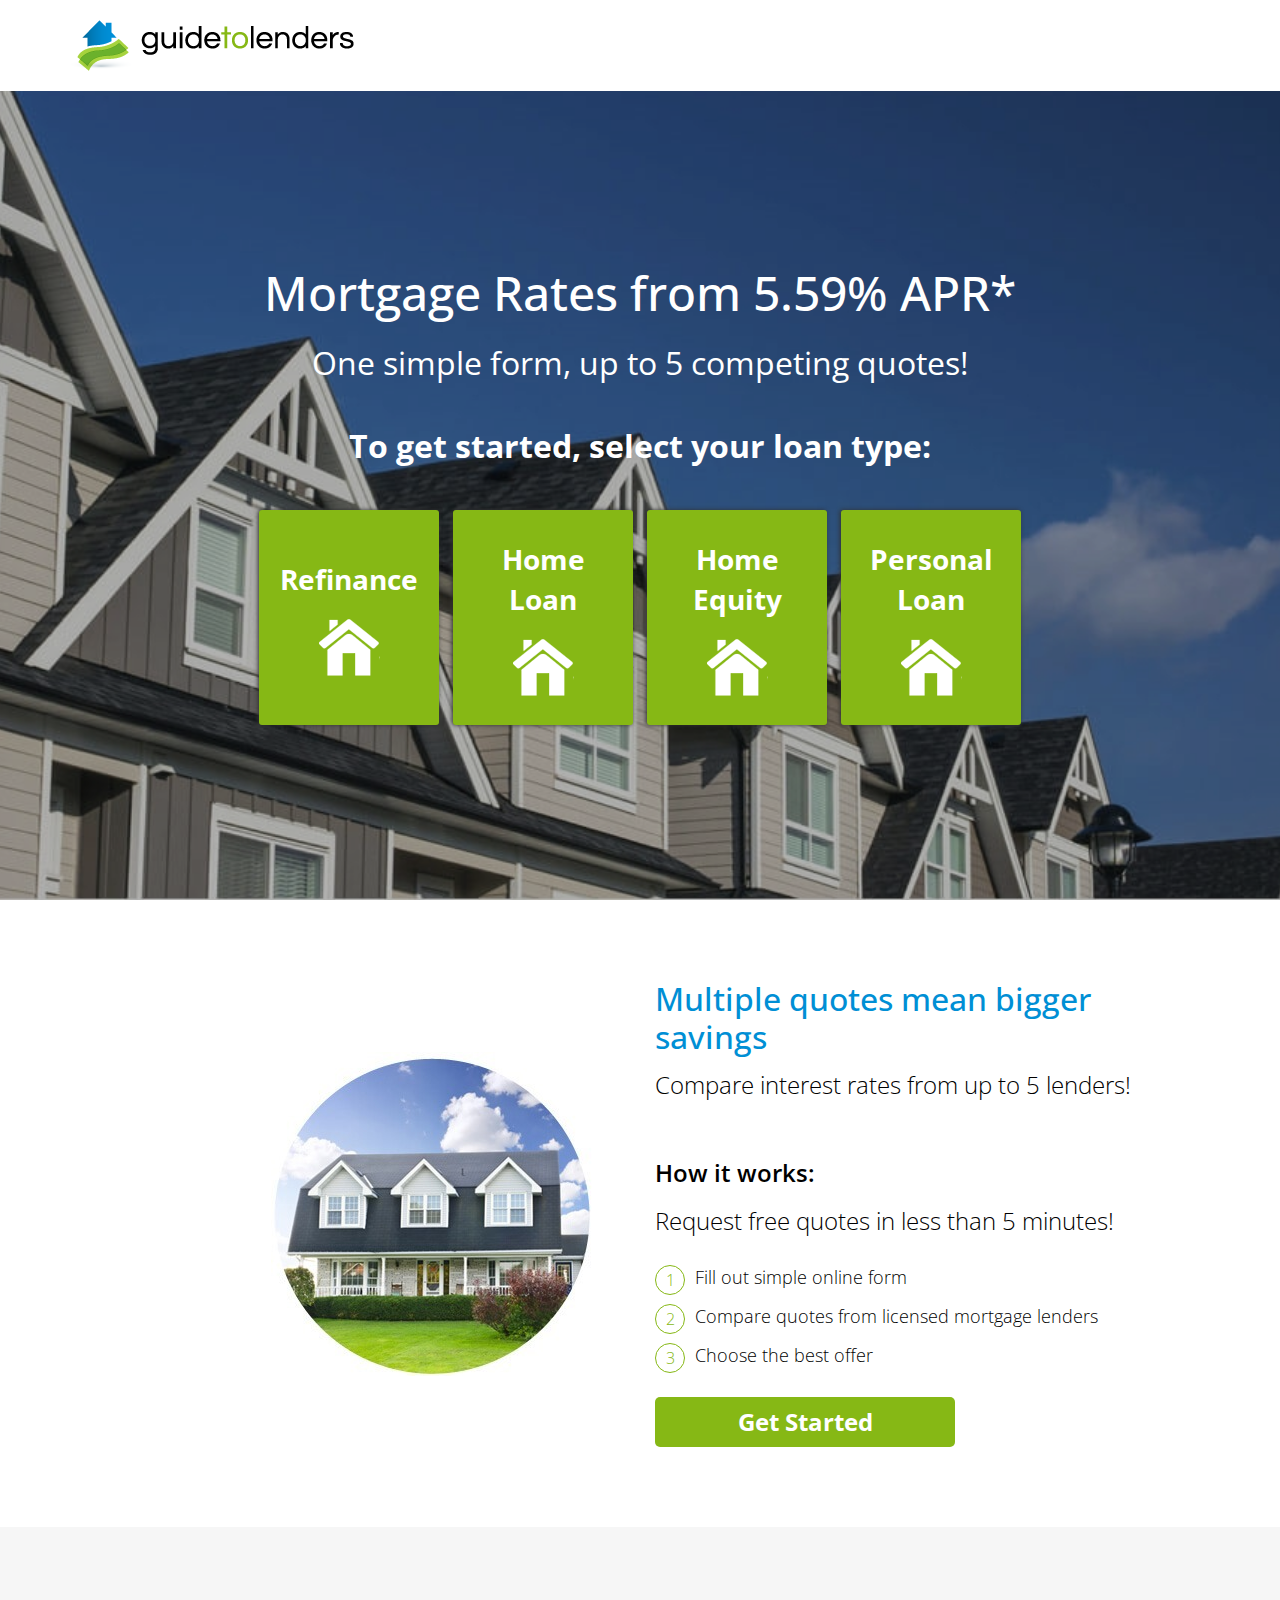
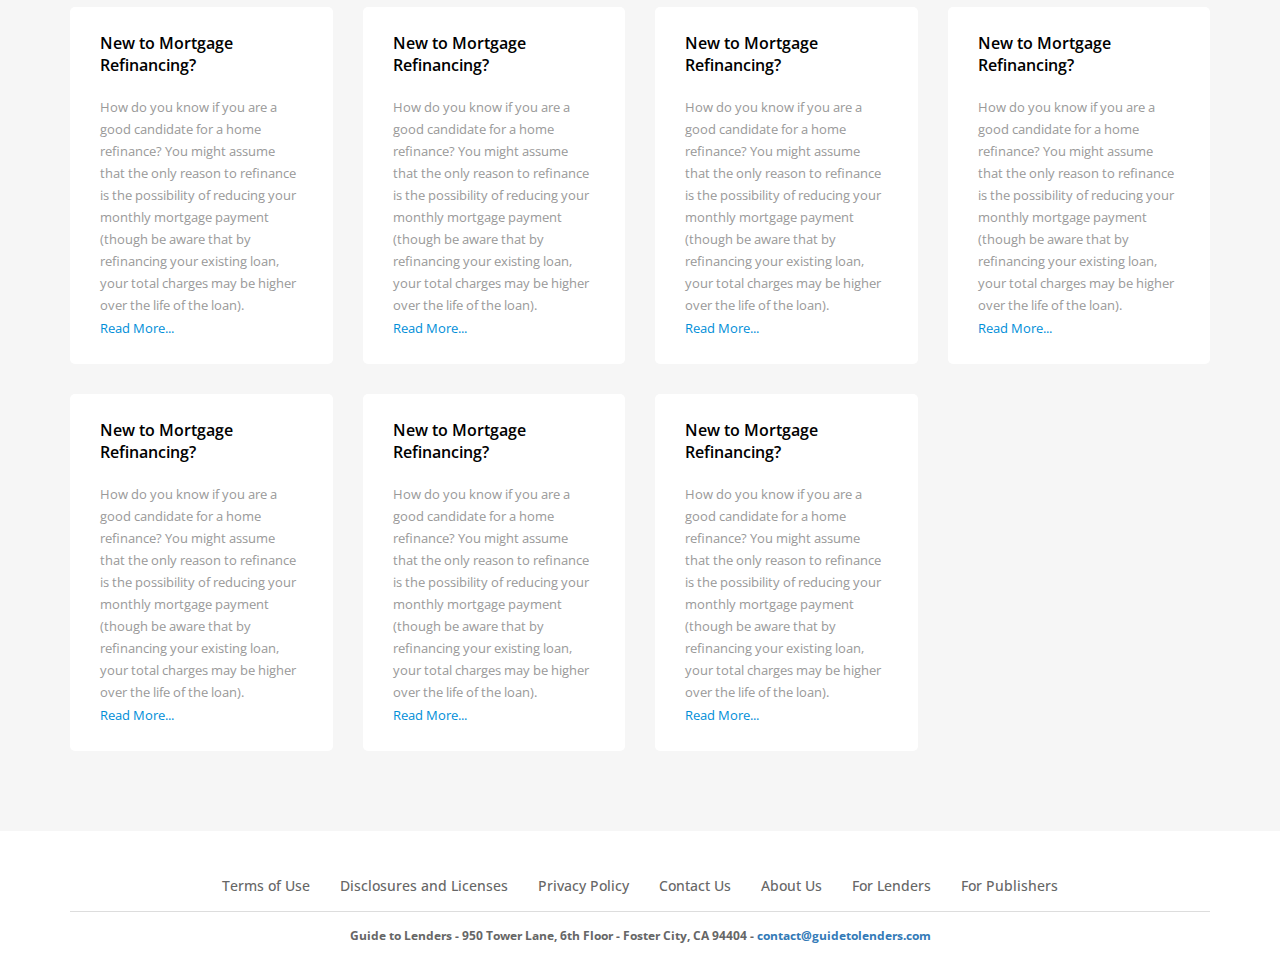
<file: html/index.html>
<!DOCTYPE html>
<html lang="en">
  <head>
    <meta charset="utf-8">
    <meta http-equiv="X-UA-Compatible" content="IE=edge">
    <meta name="viewport" content="width=device-width, initial-scale=1">
    <title>Home Loan Mortgage and Refinance Rates Online</title>

    <link href="../css/bootstrap.min.css" rel="stylesheet">
    <link href="../css/font-awesome.min.css" rel="stylesheet">
    <link href="../css/slick.css" rel="stylesheet">
    <link href="../css/slick-theme.css" rel="stylesheet">
    <link href="../css/style.css" rel="stylesheet">
    <!-- Google Fonts -->
    <link href="https://fonts.googleapis.com/css?family=Open+Sans:300,300i,400,400i,600,600i,700,700i,800,800i" rel="stylesheet">

    <!-- HTML5 shim and Respond.js for IE8 support of HTML5 elements and media queries -->
    <!-- WARNING: Respond.js doesn't work if you view the page via file:// -->
    <!--[if lt IE 9]>
      <script src="https://oss.maxcdn.com/html5shiv/3.7.3/html5shiv.min.js"></script>
      <script src="https://oss.maxcdn.com/respond/1.4.2/respond.min.js"></script>
    <![endif]-->
    </head>
    <body>
    <header class="header personal-loan">
        <div class="container">
            <div class="topbar">
                <div class="logo">
                    <a class="navbar-brand" href="index.html"><img src="../img/logo.png" alt="logo"></a>
                </div>
                <div class="top_right">
                    <a href="#" class="bold">*Ad Disclosures</a>
                </div>
            </div>
        </div>
    </header>
    <!-- header end -->
    <div class="header_gutter"></div> 
    <!-- header end -->

    <section class="banner" style="background-image: url(../img/landing_background.jpg);">
      <div class="container">
        <div class="row">
          <div class="banner_content text-center">
            <h1>Mortgage Rates from 5.59% APR*</h1>
            <h2>One simple form, up to 5 competing quotes!</h2>
            <h2>To get started, select your loan type:</h2>
          </div>
          <div class="loan_type">
            <div class="loan_item">
              <a href="refinance.html">
                <h2>Refinance</h2>
                <img src="../img/home.png" class="img-responsive" alt="">
              </a>
            </div>
            <div class="loan_item">
              <a href="homeloan.html">
                <h2>Home Loan</h2>
                <img src="../img/home.png" class="img-responsive" alt="">
              </a>
            </div>
            <div class="loan_item">
              <a href="homeequitgy.html">
                <h2>Home Equity</h2>
                <img src="../img/home.png" class="img-responsive" alt="">
              </a>
            </div>
            <div class="loan_item">
              <a href="personalloan.html">
                <h2>Personal Loan</h2>
                <img src="../img/home.png" class="img-responsive" alt="">
              </a>
            </div>
          </div>
        </div>
      </div>
    </section>
    <!-- banner end-->

    <section class="work_process">
        <div class="container">
            <div class="row align-center">
                <div class="col-md-6">
                    <div class="work_img">
                        <img src="../img/landing_page_side_image.jpg" class="img-responsive" alt="">
                    </div>
                </div>
                <div class="col-md-6">
                    <div class="work_process_content">
                        <h2>Multiple quotes mean bigger savings</h2>
                        <h4>Compare interest rates from up to 5 lenders!</h4>
                        <div class="howit_work">
                            <h4>How it works:</h4>
                            <h4>Request free quotes in less than 5 minutes!</h4>
                            <ul>
                                <li>Fill out simple online form</li>
                                <li>Compare quotes from licensed mortgage lenders</li>
                                <li>Choose the best offer</li>
                            </ul>
                            <button class="btn">Get Started</button>
                        </div>
                    </div>
                </div>
            </div>
        </div>
    </section>
    <!-- work_process end -->

    <section class="services">
        <div class="container">
            <div class="row eq-height">
                <div class="col-md-3 col-sm-6 col-xs-6 col">
                    <div class="service_item">
                        <a class="title" href="#">New to Mortgage Refinancing?</a>
                        <p>How do you know if you are a good candidate for a home refinance? You might assume that the only reason to refinance is the possibility of reducing your monthly mortgage payment (though be aware that by refinancing your existing loan, your total charges may be higher over the life of the loan).</p>
                        <a class="read-more" href="#">Read More...</a>
                    </div><!-- service Item -->
                </div>
                
                <div class="col-md-3 col-sm-6 col-xs-6 col">
                    <div class="service_item">
                        <a class="title" href="#">New to Mortgage Refinancing?</a>
                        <p>How do you know if you are a good candidate for a home refinance? You might assume that the only reason to refinance is the possibility of reducing your monthly mortgage payment (though be aware that by refinancing your existing loan, your total charges may be higher over the life of the loan).</p>
                        <a class="read-more" href="#">Read More...</a>
                    </div><!-- service Item -->
                </div>
                
                <div class="col-md-3 col-sm-6 col-xs-6 col">
                    <div class="service_item">
                        <a class="title" href="#">New to Mortgage Refinancing?</a>
                        <p>How do you know if you are a good candidate for a home refinance? You might assume that the only reason to refinance is the possibility of reducing your monthly mortgage payment (though be aware that by refinancing your existing loan, your total charges may be higher over the life of the loan).</p>
                        <a class="read-more" href="#">Read More...</a>
                    </div><!-- service Item -->
                </div>
                
                <div class="col-md-3 col-sm-6 col-xs-6 col">
                    <div class="service_item">
                        <a class="title" href="#">New to Mortgage Refinancing?</a>
                        <p>How do you know if you are a good candidate for a home refinance? You might assume that the only reason to refinance is the possibility of reducing your monthly mortgage payment (though be aware that by refinancing your existing loan, your total charges may be higher over the life of the loan).</p>
                        <a class="read-more" href="#">Read More...</a>
                    </div><!-- service Item -->
                </div>
                
                <div class="col-md-3 col-sm-6 col-xs-6 col">
                    <div class="service_item">
                        <a class="title" href="#">New to Mortgage Refinancing?</a>
                        <p>How do you know if you are a good candidate for a home refinance? You might assume that the only reason to refinance is the possibility of reducing your monthly mortgage payment (though be aware that by refinancing your existing loan, your total charges may be higher over the life of the loan).</p>
                        <a class="read-more" href="#">Read More...</a>
                    </div><!-- service Item -->
                </div>
                
                <div class="col-md-3 col-sm-6 col-xs-6 col">
                    <div class="service_item">
                        <a class="title" href="#">New to Mortgage Refinancing?</a>
                        <p>How do you know if you are a good candidate for a home refinance? You might assume that the only reason to refinance is the possibility of reducing your monthly mortgage payment (though be aware that by refinancing your existing loan, your total charges may be higher over the life of the loan).</p>
                        <a class="read-more" href="#">Read More...</a>
                    </div><!-- service Item -->
                </div>

                <div class="col-md-3 col-sm-6 col-xs-6 col">
                    <div class="service_item">
                        <a class="title" href="#">New to Mortgage Refinancing?</a>
                        <p>How do you know if you are a good candidate for a home refinance? You might assume that the only reason to refinance is the possibility of reducing your monthly mortgage payment (though be aware that by refinancing your existing loan, your total charges may be higher over the life of the loan).</p>
                        <a class="read-more" href="#">Read More...</a>
                    </div><!-- service Item -->
                </div>
            </div>
        </div>
    </section>
    <!-- services end -->

    <footer class="footer">
        <div class="container">
            <div class="row">
                <div class="col-md-12">
                    <div class="footer-menu">
                        <ul class="nav navbar-nav">
                            <li><a href="#">Terms of Use</a></li>
                            <li><a href="#">Disclosures and Licenses</a></li>
                            <li><a href="#">Privacy Policy</a></li>
                            <li><a href="#">Contact Us</a></li>
                            <li><a href="#">About Us</a></li>
                            <li><a href="#">For Lenders</a></li>
                            <li><a href="#">For Publishers</a></li>
                        </ul>
                    </div>
                </div>
                
                <div class="col-md-12">
                    <div class="copyright text-center">
                        <p>Guide to Lenders - 950 Tower Lane, 6th Floor - Foster City, CA 94404 - <a href="mailto:contact@guidetolenders.com">contact@guidetolenders.com</a></p>
                    </div>
                </div>
            </div>
        </div>
    </footer>
    <!-- jQuery (necessary for Bootstrap's JavaScript plugins) -->
    <script src="../js/jquery.min.js"></script>
    <script src="../js/bootstrap.min.js"></script>
    <script src="../js/slick.min.js"></script>
    <script src="../js/scripts.js"></script>
  </body>
</html>
</file>
<file: css/style.css>
html, body, div, span, img, ol, ul, li, a, p, h1, h2, h3, h4, h5, h6, option, legend, label, table, th, td, tr, article, aside, caption, figure, footer, header, hgroup, mark, nav, section, time, audio, video {
  margin: 0;
  padding: 0;
  border: 0;
  outline: 0; }

html {
  margin: 0;
  padding: 0;
  height: 100%; }

body {
  margin: 0;
  padding: 0;
  width: 100%;
  height: 100%;
  font-size: 16px;
  font-family: "Open Sans", sans-serif; }

a, h1, h2, h3, h4, h5, h6 {
  font-family: "Open Sans", sans-serif; }

a:hover, a:focus {
  text-decoration: none !important; }

h1 {
  font-size: 48px;
  line-height: 52px; }

h2 {
  font-size: 32px;
  line-height: 38px; }

h3 {
  font-size: 28px;
  line-height: 32px; }

h4 {
  font-size: 24px;
  line-height: 28px; }

h5 {
  font-size: 18px;
  line-height: 24px; }

.align-center {
  display: -webkit-box;
  display: -ms-flexbox;
  display: flex;
  -webkit-box-align: center;
  -ms-flex-align: center;
  align-items: center; }

.eq-height {
  display: -webkit-box;
  display: -ms-flexbox;
  display: flex;
  -ms-flex-wrap: wrap;
  flex-wrap: wrap; }

.btn {
  background: #86B815;
  font-size: 24px;
  font-weight: bold;
  border-radius: 10px;
  color: #fff;
  max-width: 100%;
  width: 300px;
  border: 0;
  border-radius: 5px;
  height: 50px;
  display: -webkit-box;
  display: -ms-flexbox;
  display: flex;
  -webkit-box-align: center;
  -ms-flex-align: center;
  align-items: center;
  -webkit-box-pack: center;
  -ms-flex-pack: center;
  justify-content: center;
  -webkit-transition: all .5s ease;
  -o-transition: all .5s ease;
  transition: all .5s ease; }
  .btn:hover, .btn:focus, .btn:active.focus {
    background-color: #a7ea0f;
    outline: 0;
    outline-offset: 0;
    -webkit-box-shadow: none;
    box-shadow: none;
    color: #fff; }

/*End Genarel css*/
.header {
  -webkit-transition: all .5s ease;
  -o-transition: all .5s ease;
  transition: all .5s ease;
  padding: 20px 0;
  border-bottom: 1px solid #ddd;
  position: fixed;
  width: 100%;
  z-index: 99999;
  top: 0;
  left: 0; }
  .header .topbar {
    display: -webkit-box;
    display: -ms-flexbox;
    display: flex;
    -webkit-box-align: center;
    -ms-flex-align: center;
    align-items: center; }
    .header .topbar .logo {
      -webkit-box-flex: 1;
      -ms-flex-positive: 1;
      flex-grow: 1; }
      .header .topbar .logo .navbar-brand {
        padding: 0;
        height: auto; }
      .header .topbar .logo img {
        -webkit-transition: all .5s ease;
        -o-transition: all .5s ease;
        transition: all .5s ease;
        max-width: 100%; }
    .header .topbar .top_right {
      text-align: right; }
      .header .topbar .top_right a {
        color: #000; }
  .header.sticky {
    background: #fff;
    padding: 10px 0;
    -webkit-box-shadow: 0 0px 12px rgba(0, 0, 0, 0.3);
    -moz-box-shadow: 0 0px 12px rgba(0, 0, 0, 0.3);
    -ms-box-shadow: 0 0px 12px rgba(0, 0, 0, 0.3);
    -o-box-shadow: 0 0px 12px rgba(0, 0, 0, 0.3);
    box-shadow: 0 0px 30px rgba(0, 0, 0, 0.3); }
    .header.sticky .topbar .logo img {
      max-width: 80%; }

/*header css end*/
.banner {
  position: relative;
  background-repeat: no-repeat;
  background-attachment: fixed;
  background-size: cover !important;
  background-position: center center;
  position: relative;
  width: 100%;
  height: calc(100% - 91px);
  display: -webkit-box;
  display: -ms-flexbox;
  display: flex;
  -webkit-box-align: center;
  -ms-flex-align: center;
  align-items: center;
  -webkit-box-pack: center;
  -ms-flex-pack: center;
  justify-content: center; }
  .banner:before {
    position: absolute;
    content: "";
    top: 0;
    left: 0;
    height: 100%;
    width: 100%;
    background: rgba(0, 0, 0, 0.3); }
  .banner .banner_content {
    color: #fff;
    position: relative;
    z-index: 1; }
    .banner .banner_content h1 {
      margin: 0 0 25px; }
    .banner .banner_content h2 {
      font-weight: 400; }
      .banner .banner_content h2:last-child {
        font-weight: 700;
        margin: 45px 0; }
  .banner .loan_type {
    display: -webkit-box;
    display: -ms-flexbox;
    display: flex;
    -ms-flex-wrap: wrap;
    flex-wrap: wrap;
    -webkit-box-pack: center;
    -ms-flex-pack: center;
    justify-content: center;
    position: relative;
    z-index: 1; }
    .banner .loan_type .loan_item {
      text-align: center;
      background-color: #86B815;
      color: #ffffff;
      margin: 0 7px;
      width: 180px;
      padding: 29px;
      display: -webkit-box;
      display: -ms-flexbox;
      display: flex;
      -webkit-box-pack: center;
      -ms-flex-pack: center;
      justify-content: center;
      -webkit-box-align: center;
      -ms-flex-align: center;
      align-items: center;
      -ms-flex-wrap: wrap;
      flex-wrap: wrap;
      border-radius: 3px;
      -webkit-box-shadow: -1px 0 4px #313131;
      box-shadow: -1px 0 4px #313131; }
      .banner .loan_type .loan_item h2 {
        margin-top: 0;
        margin-bottom: 20px;
        line-height: 28px;
        color: #fff;
        font-size: 28px;
        font-weight: 700;
        line-height: 40px; }
      .banner .loan_type .loan_item img {
        margin: 0 auto; }

/*banner end*/
.work_process {
  padding: 80px 0;
  counter-reset: section; }
  .work_process .work_img {
    height: 324px;
    width: 324px;
    margin-left: auto;
    margin-right: 30px;
    border-radius: 500px; }
  .work_process .work_process_content h2 {
    color: #008FD5;
    margin: 0 0 15px;
    font-weight: 500; }
  .work_process .work_process_content h4 {
    font-weight: 300;
    color: #000; }
  .work_process .work_process_content .howit_work {
    margin: 60px 0 0; }
    .work_process .work_process_content .howit_work h4:first-child {
      font-weight: 600;
      margin: 0 0 20px; }
    .work_process .work_process_content .howit_work ul {
      margin: 30px 0; }
      .work_process .work_process_content .howit_work ul li {
        list-style: none;
        font-size: 18px;
        margin: 15px 0;
        line-height: 24px;
        color: #000;
        font-weight: 300; }
        .work_process .work_process_content .howit_work ul li:before {
          counter-increment: section;
          content: counter(section);
          width: 30px;
          height: 30px;
          border: 1px solid #86B815;
          border-radius: 500px;
          display: -webkit-inline-box;
          display: -ms-inline-flexbox;
          display: inline-flex;
          -webkit-box-align: center;
          -ms-flex-align: center;
          align-items: center;
          -webkit-box-pack: center;
          -ms-flex-pack: center;
          justify-content: center;
          color: #86B815;
          font-size: 16px;
          margin-right: 10px;
          overflow: hidden;
          float: left; }

/*work_process End*/
.services {
  padding: 80px 0 50px;
  background-color: #F6F6F6; }
  .services .service_item {
    background: #fff;
    padding: 25px 30px;
    margin-bottom: 30px;
    border-radius: 5px;
    -webkit-transition: all .5s ease;
    -o-transition: all .5s ease;
    transition: all .5s ease; }
    .services .service_item .title {
      font-size: 16px;
      line-height: 22px;
      color: #000;
      font-weight: 600;
      margin: 0 0 20px;
      display: block;
      -webkit-transition: all .5s ease;
      -o-transition: all .5s ease;
      transition: all .5s ease; }
      .services .service_item .title:hover, .services .service_item .title:focus {
        color: #86B815; }
    .services .service_item p {
      font-size: 13px;
      line-height: 22px;
      color: #999; }
    .services .service_item .read-more {
      font-size: 13px;
      color: #008ed8; }
    .services .service_item:hover, .services .service_item:focus {
      -webkit-box-shadow: 0px 1px 25px 0px rgba(0, 0, 0, 0.3);
      box-shadow: 0px 1px 25px 0px rgba(0, 0, 0, 0.3); }

/*services End*/
.footer {
  padding: 30px 0; }
  .footer .footer-menu .nav {
    width: 100%;
    display: -webkit-box;
    display: -ms-flexbox;
    display: flex;
    -ms-flex-wrap: wrap;
    flex-wrap: wrap;
    -webkit-box-align: center;
    -ms-flex-align: center;
    align-items: center;
    -webkit-box-pack: center;
    -ms-flex-pack: center;
    justify-content: center; }
    .footer .footer-menu .nav.navbar-nav li a {
      font-weight: 500;
      color: #666666;
      -webkit-transition: all .5s ease;
      -o-transition: all .5s ease;
      transition: all .5s ease;
      font-size: 14px; }
      .footer .footer-menu .nav.navbar-nav li a:hover, .footer .footer-menu .nav.navbar-nav li a:focus {
        background: transparent;
        color: #86B815; }
    .footer .footer-menu .nav.navbar-nav li:hover a, .footer .footer-menu .nav.navbar-nav li:focus a {
      background: transparent; }
  .footer .copyright {
    padding-top: 15px;
    border-top: 1px solid #ddd; }
    .footer .copyright p {
      font-size: 12px;
      font-weight: bold;
      color: #666; }

/*footer end*/
/*--------------------------refinance page-----------------------------*/
.loan_page {
  padding: 50px 0; }
  .loan_page .loan_page_content {
    border-right: 1px solid #ddd; }
    .loan_page .loan_page_content h2 {
      color: #008FD5; }
    .loan_page .loan_page_content .rate_bottom {
      margin-top: 20px; }

/*----------------------------personal page-------------------*/
.header.personal-loan {
  border: 0; }
  .header.personal-loan .top_right a {
    color: #fff; }

.header.sticky .top_right a {
  color: #000; }

.personal {
  height: 100%;
  background-repeat: no-repeat;
  background-size: cover !important;
  overflow: hidden; }
  .personal .personal-banner-wrapper {
    max-width: 900px;
    margin: 110px auto 0; }
    .personal .personal-banner-wrapper .personal_content h1 {
      color: #fff;
      font-size: 60px;
      line-height: 70px;
      letter-spacing: 1.3px; }
    .personal .personal-banner-wrapper .personal_content h4 {
      color: #fff;
      margin: 45px 0;
      font-weight: 300; }
    .personal .personal-banner-wrapper .search_field {
      color: #fff; }
      .personal .personal-banner-wrapper .search_field .input-group {
        display: -webkit-box;
        display: -ms-flexbox;
        display: flex;
        -ms-flex-wrap: wrap;
        flex-wrap: wrap; }
        .personal .personal-banner-wrapper .search_field .input-group .form-control {
          width: 75%;
          height: 70px;
          font-size: 28px;
          padding-left: 30px;
          -webkit-box-shadow: none;
          box-shadow: none;
          position: relative;
          border-color: transparent; }
          .personal .personal-banner-wrapper .search_field .input-group .form-control:focus {
            -webkit-box-shadow: none;
            box-shadow: none;
            border-color: transparent; }
        .personal .personal-banner-wrapper .search_field .input-group .input-group-btn {
          width: 25%; }
          .personal .personal-banner-wrapper .search_field .input-group .input-group-btn .btn {
            border-top-left-radius: 0;
            border-bottom-left-radius: 0;
            height: 70px;
            font-weight: 300;
            width: 100%; }
            .personal .personal-banner-wrapper .search_field .input-group .input-group-btn .btn:focus {
              border-color: transparent;
              outline: 0;
              outline-offset: 0; }
        .personal .personal-banner-wrapper .search_field .input-group #show-item {
          position: absolute;
          top: calc(50% - 20px);
          left: 69%;
          height: 100%;
          color: #86B815;
          z-index: 999;
          font-size: 40px; }
      .personal .personal-banner-wrapper .search_field p {
        margin: 25px 0 0;
        font-size: 12px; }

.partners {
  position: absolute;
  bottom: 40px;
  width: 100%;
  left: 0; }
  .partners .p_banner_bottom {
    color: #fff; }
    .partners .p_banner_bottom h5 {
      font-weight: 400;
      color: #fff;
      font-style: italic;
      font-size: 18px;
      margin: 0 0 25px; }
    .partners .p_banner_bottom p {
      font-size: 12px;
      font-weight: 400; }
  .partners ul {
    display: -webkit-box;
    display: -ms-flexbox;
    display: flex;
    -ms-flex-wrap: wrap;
    flex-wrap: wrap;
    -webkit-box-align: center;
    -ms-flex-align: center;
    align-items: center;
    -webkit-box-pack: center;
    -ms-flex-pack: center;
    justify-content: center; }
    .partners ul li {
      padding: 0 40px; }
      .partners ul li img {
        cursor: pointer;
        width: 100%; }

/* Steps */
.steps {
  counter-reset: section;
  padding: 80px 0; }
  .steps .section-title h1 {
    font-size: 42px;
    color: #333; }
  .steps .step-list {
    display: table;
    width: 100%;
    text-align: center;
    margin: 50px 0; }
    .steps .step-list .step {
      display: -webkit-inline-box;
      display: -ms-inline-flexbox;
      display: inline-flex;
      -webkit-box-align: center;
      -ms-flex-align: center;
      align-items: center;
      width: 25%; }
      .steps .step-list .step:before {
        counter-increment: section;
        content: counter(section);
        font-size: 60px;
        color: #85b715;
        font-weight: bold;
        margin-right: 10px; }
      .steps .step-list .step p {
        text-transform: uppercase;
        font-size: 18px;
        color: #656565;
        font-weight: 300;
        text-align: left; }
        .steps .step-list .step p span {
          color: #008fd7;
          display: block; }

.serve-consumers {
  padding: 100px 0;
  background: #008fd7; }
  .serve-consumers .serve-content {
    color: #fff; }
    .serve-consumers .serve-content h1 {
      color: #fff;
      line-height: 46px;
      font-size: 40px;
      margin: 0 0 20px;
      font-weight: 300; }
    .serve-consumers .serve-content p {
      font-size: 14px; }

.find-loan {
  padding: 100px 0; }
  .find-loan .loan-content h1 {
    line-height: 46px;
    font-size: 40px;
    margin: 0 0 35px;
    font-weight: 500; }
  .find-loan .loan-content p {
    font-size: 14px; }
    .find-loan .loan-content p strong {
      color: #86B815; }
  .find-loan .loan-content .btn {
    margin: 25px 0 0;
    width: 210px;
    height: 75px;
    border-radius: 0;
    font-weight: 300; }
  .find-loan .media img {
    margin-left: auto; }

.serve-consumers {
  padding: 100px 0;
  background: #008fd7; }
  .serve-consumers .serve-content {
    color: #fff; }
    .serve-consumers .serve-content h1 {
      color: #fff;
      line-height: 46px;
      font-size: 40px;
      margin: 0 0 20px;
      font-weight: 300; }
    .serve-consumers .serve-content p {
      font-size: 14px; }

.loan-process {
  background: #F2F2F2;
  padding: 80px 0; }
  .loan-process .section-title h1 {
    font-size: 42px;
    color: #333; }
  .loan-process .loan-process-slider .item {
    cursor: pointer; }
    .loan-process .loan-process-slider .item .media-img {
      height: 181px;
      width: 180px;
      position: relative;
      margin: 30px auto;
      border-radius: 500px;
      border: 1px solid #86B815;
      display: -webkit-box;
      display: -ms-flexbox;
      display: flex;
      -webkit-box-align: center;
      -ms-flex-align: center;
      align-items: center;
      -webkit-box-pack: center;
      -ms-flex-pack: center;
      justify-content: center; }
      .loan-process .loan-process-slider .item .media-img .hover-text {
        position: absolute;
        top: 0;
        left: 0;
        opacity: 0;
        -webkit-transition: all .5s ease;
        -o-transition: all .5s ease;
        transition: all .5s ease;
        height: 180px;
        width: 180px;
        border-radius: 500px;
        background: #86B815;
        display: -webkit-box;
        display: -ms-flexbox;
        display: flex;
        -webkit-box-align: center;
        -ms-flex-align: center;
        align-items: center;
        -webkit-box-pack: center;
        -ms-flex-pack: center;
        justify-content: center;
        border: 1px solid #86B815; }
        .loan-process .loan-process-slider .item .media-img .hover-text h4 {
          max-width: 65px;
          color: #fff;
          font-size: 24px;
          margin: 0 auto; }
    .loan-process .loan-process-slider .item:hover .media-img .hover-text, .loan-process .loan-process-slider .item:focus .media-img .hover-text {
      opacity: 1; }
    .loan-process .loan-process-slider .item .title {
      max-width: 190px;
      margin: 0 auto;
      text-align: center; }
      .loan-process .loan-process-slider .item .title h5 {
        font-size: 24px;
        color: #333;
        line-height: 32px; }
  .loan-process .loan-process-slider .slick-prev:before, .loan-process .loan-process-slider .slick-next:before {
    font-family: 'FontAwesome';
    color: #fff;
    font-size: 40px;
    font-weight: 700;
    height: 50px;
    width: 50px;
    background: #86B815;
    display: -webkit-box;
    display: -ms-flexbox;
    display: flex;
    -webkit-box-align: center;
    -ms-flex-align: center;
    align-items: center;
    -webkit-box-pack: center;
    -ms-flex-pack: center;
    justify-content: center;
    border-radius: 500px;
    opacity: 1; }
  .loan-process .loan-process-slider .slick-prev:before {
    content: "\f104"; }
  .loan-process .loan-process-slider .slick-next {
    right: 0; }
    .loan-process .loan-process-slider .slick-next:before {
      content: "\f105"; }

/*responsive css*/
@media only screen and (max-width: 1199px) {
  .personal .personal-banner-wrapper .personal_content h1 {
    font-size: 50px; }
  .personal .personal-banner-wrapper .personal_content h4 {
    margin: 15px 0; }
  .partners ul li {
    padding: 0 20px; } }

@media only screen and (max-width: 991px) {
  .banner .loan_type .loan_item {
    width: 160px; }
  .personal .personal-banner-wrapper .search_field .input-group .form-control {
    font-size: 20px; }
  .partners ul li {
    padding: 0 10px; }
  .steps {
    padding: 60px 0; }
    .steps .section-title h1 {
      font-size: 36px; }
    .steps .step-list .step {
      width: 50%; } }

@media only screen and (max-width: 767px) {
  h1 {
    font-size: 42px;
    line-height: 45px; }
  h2 {
    font-size: 28px;
    line-height: 32px; }
  h3 {
    font-size: 24px;
    line-height: 38px; }
  h4 {
    font-size: 20px;
    line-height: 24px; }
  h5 {
    font-size: 18px;
    line-height: 24px; }
  .align-center {
    display: inherit !important; }
  .work_process .work_img {
    margin: 0 auto 40px; }
  .personal .personal-banner-wrapper .personal_content h1 {
    font-size: 40px;
    line-height: 45px; }
  .personal .personal-banner-wrapper .search_field .input-group .form-control {
    font-size: 16px;
    padding-left: 25px; }
  .personal .personal-banner-wrapper .search_field .input-group .input-group-btn .btn {
    font-size: 18px; }
  .partners ul li {
    padding: 0 15px;
    margin: 14px 0 0; } }

@media only screen and (max-width: 712px) {
  .banner {
    height: auto; }
    .banner .banner_content h1 {
      margin: 15px 0; }
    .banner .banner_content h2:last-child {
      margin: 25px 0; }
    .banner .loan_type {
      margin-bottom: 20px; }
      .banner .loan_type .loan_item {
        width: 33.333333%;
        margin-bottom: 14px; } }

@media only screen and (max-width: 575px) {
  .col {
    width: 100% !important; }
  .personal {
    height: 700px; }
    .personal .personal-banner-wrapper .personal_content h1 {
      font-size: 32px;
      line-height: 34px; }
    .personal .personal-banner-wrapper .search_field .input-group .form-control {
      font-size: 14px;
      padding-left: 15px;
      height: 55px;
      width: 100%;
      border-bottom-left-radius: 0;
      border-top-right-radius: 5px; }
    .personal .personal-banner-wrapper .search_field .input-group .input-group-btn {
      width: 100%; }
      .personal .personal-banner-wrapper .search_field .input-group .input-group-btn:last-child > .btn {
        margin: 0; }
      .personal .personal-banner-wrapper .search_field .input-group .input-group-btn .btn {
        height: 55px;
        border-bottom-left-radius: 5px;
        border-top-right-radius: 0; }
    .personal .personal-banner-wrapper .search_field .input-group #show-item {
      top: 10px;
      left: 90%; }
  .steps .step-list .step {
    width: 100%; }
  .serve-consumers {
    padding: 80px 0; }
    .serve-consumers .media {
      margin: 0 0 30px; } }

@media only screen and (max-width: 480px) {
  .banner .loan_type .loan_item {
    width: 100%; } }

/*max-width 500px end */
</file>
